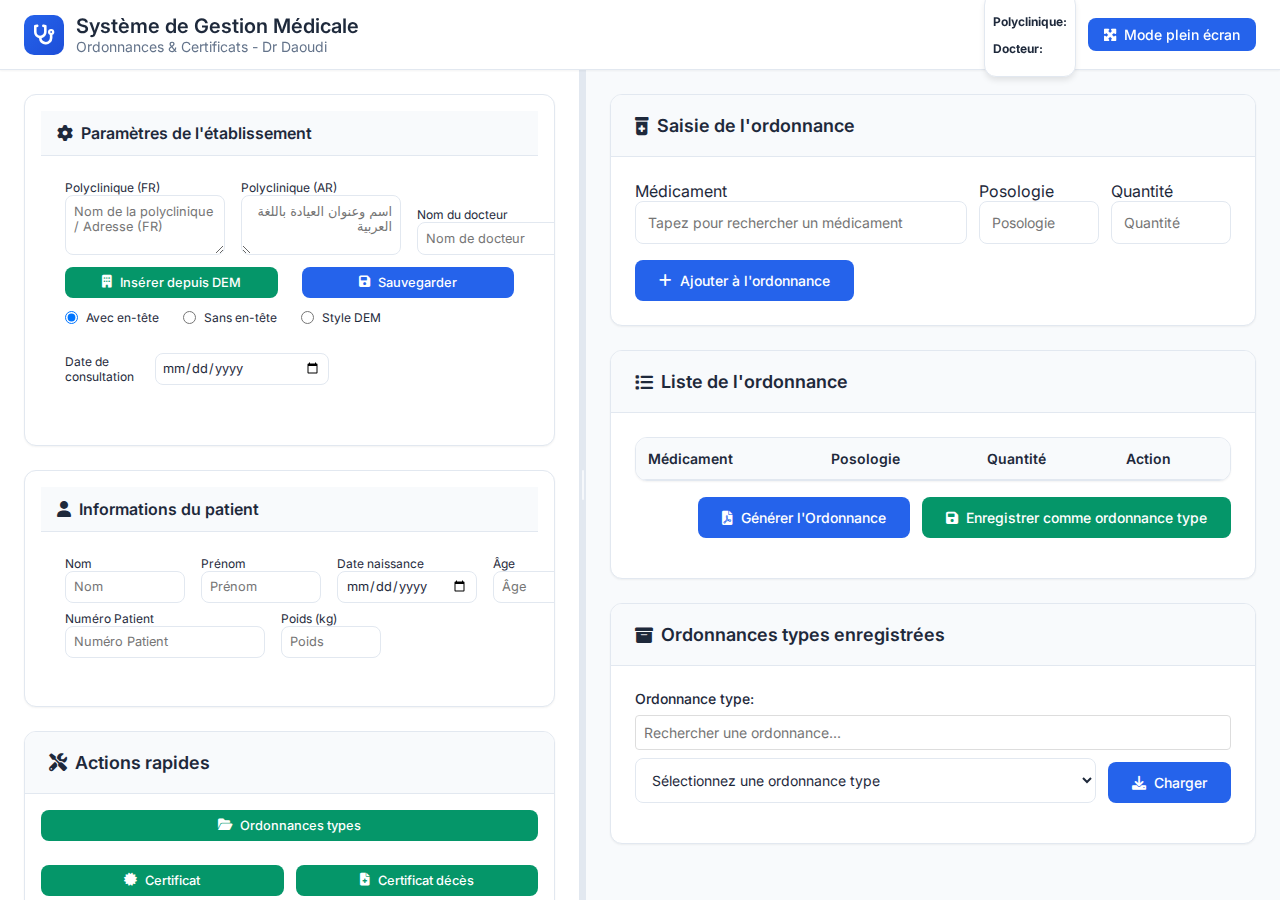
<file: index.html>
﻿﻿﻿﻿﻿﻿﻿﻿﻿﻿﻿﻿﻿<!DOCTYPE html>
<html lang="fr">
<head>
    <meta charset="UTF-8">
    <meta name="viewport" content="width=device-width, initial-scale=1.0">
    <title>Système de Gestion Médicale - Ordonnances & Certificats</title>
    <script src="browser-polyfill.js"></script>
    <script src="csp-safe-functions.js"></script>
    <script src="window-utils.js"></script>
    <link href="https://cdnjs.cloudflare.com/ajax/libs/font-awesome/6.0.0/css/all.min.css" rel="stylesheet">
    <link href="https://fonts.googleapis.com/css2?family=Inter:wght@300;400;500;600;700&display=swap" rel="stylesheet">
    <style>
        :root {
            --primary-color: #2563eb;
            --primary-dark: #1d4ed8;
            --secondary-color: #059669;
            --accent-color: #dc2626;
            --background-color: #f8fafc;
            --surface-color: #ffffff;
            --text-primary: #1e293b;
            --text-secondary: #64748b;
            --border-color: #e2e8f0;
            --shadow-sm: 0 1px 2px 0 rgb(0 0 0 / 0.05);
            --shadow-md: 0 4px 6px -1px rgb(0 0 0 / 0.1);
            --shadow-lg: 0 10px 15px -3px rgb(0 0 0 / 0.1);
            --border-radius: 12px;
            --gap: 1rem;
        }

        * {
            box-sizing: border-box;
        }

        body {
            font-family: 'Inter', 'Segoe UI', system-ui, sans-serif;
            padding: 0;
            margin: 0;
            background: linear-gradient(135deg, #667eea 0%, #764ba2 100%);
            color: var(--text-primary);
            min-height: 100vh;
            display: flex;
            transition: all 0.3s ease;
        }

        /* Header Bar */
        .header-bar {
            position: fixed;
            top: 0;
            left: 0;
            right: 0;
            background: var(--surface-color);
            border-bottom: 1px solid var(--border-color);
            padding: 0.75rem 1.5rem;
            display: flex;
            align-items: center;
            justify-content: space-between;
            box-shadow: var(--shadow-sm);
            z-index: 1000;
            height: 70px;
        }

        .logo-section {
            display: flex;
            align-items: center;
            gap: 0.75rem;
        }

        .logo {
            width: 40px;
            height: 40px;
            background: linear-gradient(135deg, var(--primary-color), var(--primary-dark));
            border-radius: 10px;
            display: flex;
            align-items: center;
            justify-content: center;
            color: white;
            font-size: 1.25rem;
        }

        .app-title {
            font-size: 1.25rem;
            font-weight: 600;
            color: var(--text-primary);
        }

        .app-subtitle {
            font-size: 0.875rem;
            color: var(--text-secondary);
            margin: 0;
        }

        .header-actions {
            display: flex;
            align-items: center;
            gap: 0.75rem;
            flex-wrap: wrap;
        }

        /* Main Container */
        .main-container {
            display: flex;
            width: 100%;
            margin-top: 70px;
            min-height: calc(100vh - 70px);
        }

        .left-column {
            flex: 0 0 580px;
            background: var(--surface-color);
            border-right: 1px solid var(--border-color);
            overflow-y: auto;
            height: calc(100vh - 70px);
            transition: all 0.3s ease;
            min-width: 300px;
            max-width: 800px;
        }

        .right-column {
            flex: 1;
            background: var(--background-color);
            overflow-y: auto;
            height: calc(100vh - 70px);
            transition: all 0.3s ease;
            min-width: 400px;
        }

        /* Resizable divider */
        .resize-divider {
            width: 6px;
            background: var(--border-color);
            cursor: col-resize;
            position: relative;
            transition: background-color 0.2s ease;
            flex-shrink: 0;
        }

        .resize-divider:hover {
            background: var(--primary-color);
        }

        .resize-divider::before {
            content: '';
            position: absolute;
            top: 50%;
            left: 50%;
            transform: translate(-50%, -50%);
            width: 2px;
            height: 30px;
            background: rgba(255, 255, 255, 0.7);
            border-radius: 1px;
        }

        .resize-divider.dragging {
            background: var(--primary-color);
        }

        .collapsed {
            flex: 0 0 0;
            width: 0;
            border-right: none;
            overflow: hidden;
            display: none;
        }

        .expanded {
            flex: 1;
            width: 100%;
            margin-left: 0;
        }

        .toggle-button {
            background: var(--primary-color);
            color: white;
            border: none;
            padding: 0.5rem 1rem;
            border-radius: 8px;
            cursor: pointer;
            font-size: 0.875rem;
            font-weight: 500;
            transition: all 0.2s ease;
            display: flex;
            align-items: center;
            gap: 0.5rem;
        }

        .toggle-button:hover {
            background: var(--primary-dark);
            transform: translateY(-1px);
        }

        .return-button {
            position: absolute;
            top: 1rem;
            right: 1rem;
            background: var(--secondary-color);
            color: white;
            border: none;
            padding: 0.5rem 1rem;
            border-radius: 8px;
            cursor: pointer;
            font-size: 0.875rem;
            display: none;
            z-index: 10;
        }

        .expanded .return-button {
            display: block;
        }

        .return-button:hover {
            background: #047857;
        }
        /* Cards and Sections */
        .card {
            background: var(--surface-color);
            border-radius: var(--border-radius);
            border: 1px solid var(--border-color);
            box-shadow: var(--shadow-sm);
            margin-bottom: 1.5rem;
            overflow: hidden;
        }

        .card-header {
            padding: 1.25rem 1.5rem;
            border-bottom: 1px solid var(--border-color);
            background: #f8fafc;
        }

        .card-title {
            margin: 0;
            font-size: 1.125rem;
            font-weight: 600;
            color: var(--text-primary);
            display: flex;
            align-items: center;
            gap: 0.5rem;
        }

        .card-content {
            padding: 1.5rem;
        }

        .section-padding {
            padding: 1.5rem;
        }

        /* Form Controls */
        .form-group {
            margin-bottom: 1rem;
        }

        .form-group label {
            display: block;
            margin-bottom: 0.5rem;
            font-weight: 500;
            color: var(--text-primary);
            font-size: 0.875rem;
        }

        /* Capitalize proper nouns (names) */
        #nom, #prenom {
            text-transform: capitalize;
        }

        input, button, select, textarea {
            border-radius: 8px;
            border: 1px solid var(--border-color);
            transition: all 0.2s ease;
            font-size: 0.875rem;
            font-family: inherit;
        }

        input, select, textarea {
            padding: 0.75rem;
            background: var(--surface-color);
            color: var(--text-primary);
            width: 100%;
        }

        input:focus, select:focus, textarea:focus {
            outline: none;
            border-color: var(--primary-color);
            box-shadow: 0 0 0 3px rgb(37 99 235 / 0.1);
        }

        button {
            padding: 0.75rem 1.5rem;
            font-weight: 500;
            cursor: pointer;
            transition: all 0.2s ease;
            border: none;
            display: inline-flex;
            align-items: center;
            justify-content: center;
            gap: 0.5rem;
            text-decoration: none;
        }

        .btn-primary {
            background: var(--primary-color);
            color: white;
        }

        .btn-primary:hover {
            background: var(--primary-dark);
            transform: translateY(-1px);
        }

        .btn-secondary {
            background: var(--secondary-color);
            color: white;
        }

        .btn-secondary:hover {
            background: #047857;
            transform: translateY(-1px);
        }

        .btn-danger {
            background: var(--accent-color);
            color: white;
        }

        .btn-danger:hover {
            background: #b91c1c;
            transform: translateY(-1px);
        }

        /* Form Layout */
        .form-row {
            display: flex;
            gap: 1rem;
            margin-bottom: 1rem;
            flex-wrap: nowrap;
            align-items: end;
        }

        .form-col {
            flex: 1;
            min-width: 160px;
        }

        .form-col-auto {
            flex: 0 0 auto;
        }

        .input-group {
            display: flex;
            gap: 0.5rem;
            align-items: center;
        }

        .radio-group {
            display: flex;
            gap: 1.5rem;
            margin-bottom: 1rem;
            align-items: center;
            flex-wrap: wrap;
        }

        .radio-group label {
            display: flex;
            align-items: center;
            gap: 0.5rem;
            font-weight: normal;
            margin-bottom: 0;
            cursor: pointer;
        }

        .radio-group input[type="radio"] {
            width: auto;
            margin: 0;
        }

        .button-group {
            display: flex;
            gap: 0.75rem;
            margin-bottom: 1rem;
            flex-wrap: wrap;
        }

        .button-group-end {
            justify-content: flex-end;
        }
        /* Tables */
        table {
            width: 100%;
            border-collapse: separate;
            border-spacing: 0;
            background: var(--surface-color);
            border-radius: var(--border-radius);
            overflow: hidden;
            box-shadow: var(--shadow-sm);
            border: 1px solid var(--border-color);
        }

        th, td {
            padding: 0.75rem;
            text-align: left;
            border-bottom: 1px solid var(--border-color);
        }

        th {
            background: #f8fafc;
            font-weight: 600;
            color: var(--text-primary);
            font-size: 0.875rem;
        }

        tr:last-child td {
            border-bottom: none;
        }

        tr:hover {
            background: #f8fafc;
        }
        
        /* Editable fields in table */
        .med-input, .poso-input, .qt-input {
            width: 100%;
            border: 1px solid transparent;
            background: transparent;
            padding: 0.25rem 0.5rem;
            font-family: inherit;
            font-size: inherit;
            color: inherit;
        }
        
        .med-input:focus, .poso-input:focus, .qt-input:focus {
            outline: none;
            border-color: var(--primary-color);
            background: white;
            box-shadow: 0 0 0 2px rgba(37, 99, 235, 0.1);
        }

        /* Medication Container */
        .medication-input {
            display: flex;
            gap: 0.75rem;
            align-items: end;
            margin-bottom: 1rem;
            flex-wrap: wrap;
        }

        .medication-field {
            flex: 1;
            min-width: 200px;
        }

        .medication-field-small {
            flex: 0 0 120px;
        }

        /* Modal */
        .modal {
            display: none;
            position: fixed;
            z-index: 1000;
            left: 0;
            top: 0;
            width: 100%;
            height: 100%;
            background: rgba(0, 0, 0, 0.5);
            backdrop-filter: blur(4px);
        }

        .modal-content {
            background: var(--surface-color);
            margin: 5% auto;
            padding: 0;
            border: none;
            border-radius: var(--border-radius);
            width: 90%;
            max-width: 600px;
            max-height: 80vh;
            overflow: hidden;
            box-shadow: var(--shadow-lg);
        }

        .modal-header {
            padding: 1.5rem;
            border-bottom: 1px solid var(--border-color);
            display: flex;
            justify-content: between;
            align-items: center;
        }

        .modal-body {
            padding: 1.5rem;
            max-height: 60vh;
            overflow-y: auto;
        }

        .close {
            color: var(--text-secondary);
            float: right;
            font-size: 1.5rem;
            font-weight: bold;
            cursor: pointer;
            line-height: 1;
        }

        .close:hover {
            color: var(--text-primary);
        }

        /* Utility Classes */
        .text-center {
            text-align: center;
        }

        .text-right {
            text-align: right;
        }

        .mb-0 {
            margin-bottom: 0;
        }

        .mb-1 {
            margin-bottom: 0.5rem;
        }

        .mb-2 {
            margin-bottom: 1rem;
        }

        .mb-3 {
            margin-bottom: 1.5rem;
        }

        .mt-2 {
            margin-top: 1rem;
        }

        .hidden {
            display: none !important;
        }

        /* Select with button layout */
        .select-with-button {
            display: flex;
            gap: 0.75rem;
            align-items: end;
            flex-wrap: wrap;
        }

        .select-with-button select {
            flex: 1;
            min-width: 200px;
        }

        /* Info display */
        .info-display {
            /* Ancien style positionné de manière fixe */
            /* position: fixed;
            top: 90px;
            right: 20px; */
            /* Nouveau style - positionné dans le flux normal */
            position: static;
            background: var(--surface-color);
            border: 1px solid var(--border-color);
            border-radius: var(--border-radius);
            padding: 0.5rem; /* Réduit le padding */
            box-shadow: var(--shadow-md);
            z-index: 999;
            max-width: 250px; /* Réduit la largeur maximale */
            margin-top: 1rem;
            margin-bottom: 1rem;
            font-size: 0.75rem; /* Réduit la taille de police */
        }

        /* Links */
        .external-link {
            background: linear-gradient(135deg, var(--accent-color), #b91c1c);
            color: white;
            text-decoration: none;
            padding: 0.75rem 1.5rem;
            border-radius: 8px;
            display: inline-flex;
            align-items: center;
            gap: 0.5rem;
            font-size: 0.875rem;
            font-weight: 500;
            transition: all 0.2s ease;
            box-shadow: var(--shadow-sm);
        }

        .external-link:hover {
            transform: translateY(-1px);
            box-shadow: var(--shadow-md);
        }

        @media (max-width: 768px) {
            .main-container {
                flex-direction: column;
            }

            .left-column {
                flex: none;
                height: auto;
                border-right: none;
                border-bottom: 1px solid var(--border-color);
            }

            .right-column {
                flex: none;
                height: auto;
            }

            .form-row {
                flex-direction: column;
            }

            .button-group {
                flex-direction: column;
            }

            .medication-input {
                flex-direction: column;
            }
        }

        /* Print styles for A5 format optimization */
        @media print {
            @page {
                size: A5;
                margin: 0.2cm 0.2cm 0.2cm 0.2cm;
            }
            
            body {
                margin: 0 !important;
                padding: 0 !important;
                font-size: 10pt !important;
                line-height: 1.2 !important;
                transform-origin: top center;
                max-width: none !important;
            }
            
            .certificat {
                margin: 0 !important;
                padding: 2px !important;
                border: none !important;
                box-shadow: none !important;
                background: white !important;
                max-width: 100% !important;
                transform-origin: top center;
            }
            
            /* Optimize spacing for A5 */
            h1 {
                font-size: 14pt !important;
                margin: 5px 0 !important;
            }
            
            .info {
                font-size: 9pt !important;
            }
            
            /* Medication list optimization */
            div[style*="margin-bottom: 15px"] {
                margin-bottom: 5px !important;
            }
            
            /* Font size adjustments for A5 */
            span[style*="font-size: 14px"] {
                font-size: 10px !important;
            }
            
            /* Hide non-essential elements */
            .print-button,
            .no-print {
                display: none !important;
            }
            
            /* Ensure content fits A5 with minimal margins */
            .certificat > * {
                margin-left: 0 !important;
                margin-right: 0 !important;
                padding-left: 2px !important;
                padding-right: 2px !important;
            }
            
            /* Additional space optimization */
            * {
                margin-top: 0 !important;
                margin-bottom: 2px !important;
            }
        }

        /* Compact Patient Information Section */
        .patient-info-compact {
            padding: 1rem !important;
        }

        .patient-info-compact .card-header {
            padding: 0.75rem 1rem !important;
        }

        .patient-info-compact .card-title {
            font-size: 1rem !important;
        }

        .patient-info-compact label {
            font-size: 0.75rem !important;
            margin-bottom: 0.25rem !important;
        }

        .patient-info-compact input {
            padding: 0.5rem !important;
            font-size: 0.8rem !important;
            height: 32px !important;
        }

        .patient-info-compact .form-row {
            margin-bottom: 0.5rem !important;
        }

        /* Compact Actions Section */
        .actions-compact .card-content {
            padding: 1rem !important;
        }

        .actions-compact .button-group {
            margin-bottom: 0.75rem !important;
        }

        .actions-compact button {
            padding: 0.5rem 1rem !important;
            font-size: 0.8rem !important;
        }

        /* Compact Settings Section */
        .settings-compact {
            padding: 1rem !important;
        }

        .settings-compact .card-header {
            padding: 0.75rem 1rem !important;
        }

        .settings-compact .card-title {
            font-size: 1rem !important;
        }

        .settings-compact label {
            font-size: 0.75rem !important;
            margin-bottom: 0.25rem !important;
        }

        .settings-compact input,
        .settings-compact textarea {
            padding: 0.5rem !important;
            font-size: 0.8rem !important;
        }

        .settings-compact textarea {
            min-height: 60px !important;
        }

        .settings-compact .form-row {
            margin-bottom: 0.75rem !important;
        }

        .settings-compact .button-group {
            margin-bottom: 0.75rem !important;
        }

        .settings-compact button {
            padding: 0.5rem 1rem !important;
            font-size: 0.8rem !important;
        }
    </style>

</head>
<body>
    <!-- Header Bar -->
    <div class="header-bar">
        <div class="logo-section">
            <div class="logo">
                <i class="fas fa-stethoscope"></i>
            </div>
            <div>
                <div class="app-title">Système de Gestion Médicale</div>
                <div class="app-subtitle">Ordonnances & Certificats - Dr Daoudi</div>
            </div>
        </div>
        <div class="header-actions">
            <div class="info-display" id="infos-generales">
                <div id="affichage-polyclinique"></div>
                <div id="affichage-docteur"></div>
            </div>
            <button id="toggleButton" class="toggle-button">
                <i class="fas fa-expand-arrows-alt"></i>
                Mode plein écran
            </button>
        </div>
    </div>

    <!-- Main Container -->
    <div class="main-container">
        <!-- Left Column - Settings and Forms -->
        <div class="left-column" id="leftColumn">
            <div class="section-padding">
                <!-- Info displays -->
                <div id="infos-etab"></div>
                <!-- Ancien emplacement de info-display supprimé -->

                <!-- Settings Card -->
                <div class="card settings-compact" id="settings-card">
                    <div class="card-header">
                        <h3 class="card-title">
                            <i class="fas fa-cog"></i>
                            Paramètres de l'établissement
                        </h3>
                    </div>
                    <div class="card-content">
                        <div class="form-row">
                            <div class="form-col" style="flex: 2;">
                                <label for="polyclinique">Polyclinique (FR)</label>
                                <textarea id="polyclinique" rows="2" placeholder="Nom de la polyclinique / Adresse (FR)"></textarea>
                            </div>
                            <div class="form-col" style="flex: 2;">
                                <label for="polyclinique-ar">Polyclinique (AR)</label>
                                <textarea id="polyclinique-ar" rows="2" placeholder="اسم وعنوان العيادة باللغة العربية" dir="rtl"></textarea>
                            </div>
                            <div class="form-col" style="flex: 1;">
                                <label for="docteur">Nom du docteur</label>
                                <input type="text" id="docteur" placeholder="Nom de docteur">
                            </div>
                        </div>

                        <div class="form-row">
                            <button id="etablissemnt" class="btn-secondary" style="flex: 1; margin-right: 0.5rem;">
                                <i class="fas fa-building"></i>
                                Insérer depuis DEM
                            </button>
                            <button id="savePolycliniqueDocteur" class="btn-primary" style="flex: 1;">
                                <i class="fas fa-save"></i>
                                Sauvegarder
                            </button>
                        </div>

                        <div class="radio-group">
                            <label>
                                <input type="radio" name="header-option" value="with-header" checked>
                                Avec en-tête
                            </label>
                            <label>
                                <input type="radio" name="header-option" value="without-header">
                                Sans en-tête
                            </label>
                            <label>
                                <input type="radio" name="header-option" value="DEM-header">
                                Style DEM
                            </label>
                            <label>
                                Date de consultation
                                <input type="date" name="date-consultation" style="margin-left: 0.5rem; font-size: 0.8rem !important; padding: 0.4rem !important;">
                            </label>
                        </div>
                    </div>
                </div>

                <!-- Patient Information Card -->
                <div class="card patient-info-compact">
                    <div class="card-header">
                        <h3 class="card-title">
                            <i class="fas fa-user"></i>
                            Informations du patient
                        </h3>
                    </div>
                    <div class="card-content">
                        <div class="form-row" id="infos-patient">
                            <div class="form-col" style="flex: 2; min-width: 120px;">
                                <label for="nom">Nom</label>
                                <input type="text" id="nom" placeholder="Nom">
                            </div>
                            <div class="form-col" style="flex: 2; min-width: 120px;">
                                <label for="prenom">Prénom</label>
                                <input type="text" id="prenom" placeholder="Prénom">
                            </div>
                            <div class="form-col-auto" style="flex: 0 0 140px;">
                                <label for="date-naissance">Date naissance</label>
                                <input type="date" id="date-naissance">
                            </div>
                            <div class="form-col-auto" style="flex: 0 0 80px;">
                                <label for="age">Âge</label>
                                <input type="text" id="age" placeholder="Âge">
                            </div>
                        </div>
                        <div class="form-row">
                            <div class="form-col" style="flex: 0 0 200px;">
                                <label for="numero">Numéro Patient</label>
                                <input type="text" id="numero" placeholder="Numéro Patient">
                            </div>
                            <div class="form-col-auto" style="flex: 0 0 100px;">
                                <label for="poids">Poids (kg)</label>
                                <input type="text" id="poids" placeholder="Poids">
                            </div>
                        </div>
                    </div>
                </div>

                <!-- Actions Card -->
                <div class="card actions-compact">
                    <div class="card-header">
                        <h3 class="card-title">
                            <i class="fas fa-tools"></i>
                            Actions rapides
                        </h3>
                    </div>
                    <div class="card-content">
                        <!-- Primary Actions -->
                        <div class="button-group">
                            
                            <button id="ouvrir-options" class="btn-secondary" style="flex: 1;">
                                <i class="fas fa-folder-open"></i>
                                Ordonnances types
                            </button>
                        </div>
                        
                        <!-- Management Actions -->
                        <div class="button-group">
                           
                        </div>

                        <!-- Certificates -->
                        <div class="button-group">
                            <button id="certificat" class="btn-secondary" style="flex: 1;">
                                <i class="fas fa-certificate"></i>
                                Certificat
                            </button>
                            <button id="certdece" class="btn-secondary" style="flex: 1;">
                                <i class="fas fa-file-medical"></i>
                                Certificat décès
                            </button>
                        </div>

                        <!-- External Link -->
                        <div class="text-center">
                            <a href="https://drive.google.com/drive/folders/1YOnA04kj1a4UxC_4vnm3bJRdMl2uFS7y" target="_blank" class="external-link" style="font-size: 0.8rem; padding: 0.5rem 1rem;">
                                <i class="fas fa-external-link-alt"></i>
                                Instructions Prévention
                            </a>
                        </div>
                    </div>
                </div>
            </div>
        </div>

        <!-- Resizable Divider -->
        <div class="resize-divider" id="resizeDivider"></div>

        <!-- Right Column - Prescription Management -->
        <div class="right-column" id="rightColumn">
            <button id="returnButton" class="return-button">
                <i class="fas fa-arrow-left"></i>
                Retour
            </button>
            
            <div class="section-padding">
                <!-- Prescription Entry Card -->
                <div class="card">
                    <div class="card-header">
                        <h3 class="card-title">
                            <i class="fas fa-prescription-bottle-alt"></i>
                            Saisie de l'ordonnance
                        </h3>
                    </div>
                    <div class="card-content">
                        <div class="medication-input">
                            <div class="medication-field">
                                <label for="medicament">Médicament</label>
                                <input list="medicaments" id="medicament" placeholder="Tapez pour rechercher un médicament">
                                <datalist id="medicaments"></datalist>
                            </div>
                            <div class="medication-field-small">
                                <label for="posologie">Posologie</label>
                                <input type="text" id="posologie" placeholder="Posologie">
                            </div>
                            <div class="medication-field-small">
                                <label for="quantite">Quantité</label>
                                <input type="text" id="quantite" placeholder="Quantité">
                            </div>
                        </div>
                        <button id="ajouter" class="btn-primary">
                            <i class="fas fa-plus"></i>
                            Ajouter à l'ordonnance
                        </button>
                    </div>
                </div>

                <!-- Prescription List Card -->
                <div class="card">
                    <div class="card-header">
                        <h3 class="card-title">
                            <i class="fas fa-list"></i>
                            Liste de l'ordonnance
                        </h3>
                    </div>
                    <div class="card-content">
                        <table id="ordonnance-table">
                            <thead>
                                <tr>
                                    <th>Médicament</th>
                                    <th>Posologie</th>
                                    <th>Quantité</th>
                                    <th class="no-print">Action</th>
                                </tr>
                            </thead>
                            <tbody></tbody>
                        </table>
                        
                        <div class="button-group button-group-end mt-2">
                            <button id="generer-pdf" class="btn-primary">
                                <i class="fas fa-file-pdf"></i>
                                Générer l'Ordonnance
                            </button>
                            <button id="enregistrer-type" class="btn-secondary">
                                <i class="fas fa-save"></i>
                                Enregistrer comme ordonnance type
                            </button>
                        </div>
                    </div>
                </div>

                <!-- Saved Prescriptions Card -->
                <div class="card">
                    <div class="card-header">
                        <h3 class="card-title">
                            <i class="fas fa-archive"></i>
                            Ordonnances types enregistrées
                        </h3>
                    </div>
                    <div class="card-content">
                        <div class="form-group">
                            <label for="liste-ordonnances-types">Ordonnance type:</label>
                            <input type="text" id="recherche-ordonnances-types" placeholder="Rechercher une ordonnance..." style="width: 100%; padding: 0.5rem; margin-bottom: 0.5rem; border: 1px solid #ddd; border-radius: 4px;">
                            <div class="select-with-button">
                                <select id="liste-ordonnances-types">
                                    <option value="">Sélectionnez une ordonnance type</option>
                                </select>
                                <button id="charger-ordonnance-type" class="btn-primary">
                                    <i class="fas fa-download"></i>
                                    Charger
                                </button>
                            </div>
                        </div>
                    </div>
                </div>
            </div>
        </div>
    </div>

    <!-- Modal for medication management -->
    <div id="modal" class="modal">
        <div class="modal-content">
            <div class="modal-header">
                <h3 style="margin: 0;">
                    <i class="fas fa-pills"></i>
                    Médicaments enregistrés
                </h3>
                <span class="close">&times;</span>
            </div>
            <div class="modal-body">
                <ul id="liste-medicaments-enregistres"></ul>
                <button id="vider-medicaments" class="btn-danger">
                    <i class="fas fa-trash-alt"></i>
                    Supprimer tous les médicaments
                </button>
            </div>
        </div>
    </div>
	

    <script src="medicaments-data.js"></script>
    <script src="ordonnances-types-data.js"></script>
    <script src="popup.js"></script>
    <script src="ord-inline-scripts.js"></script>
    <script src="ord.js"></script>
</body>
</html>
</file>
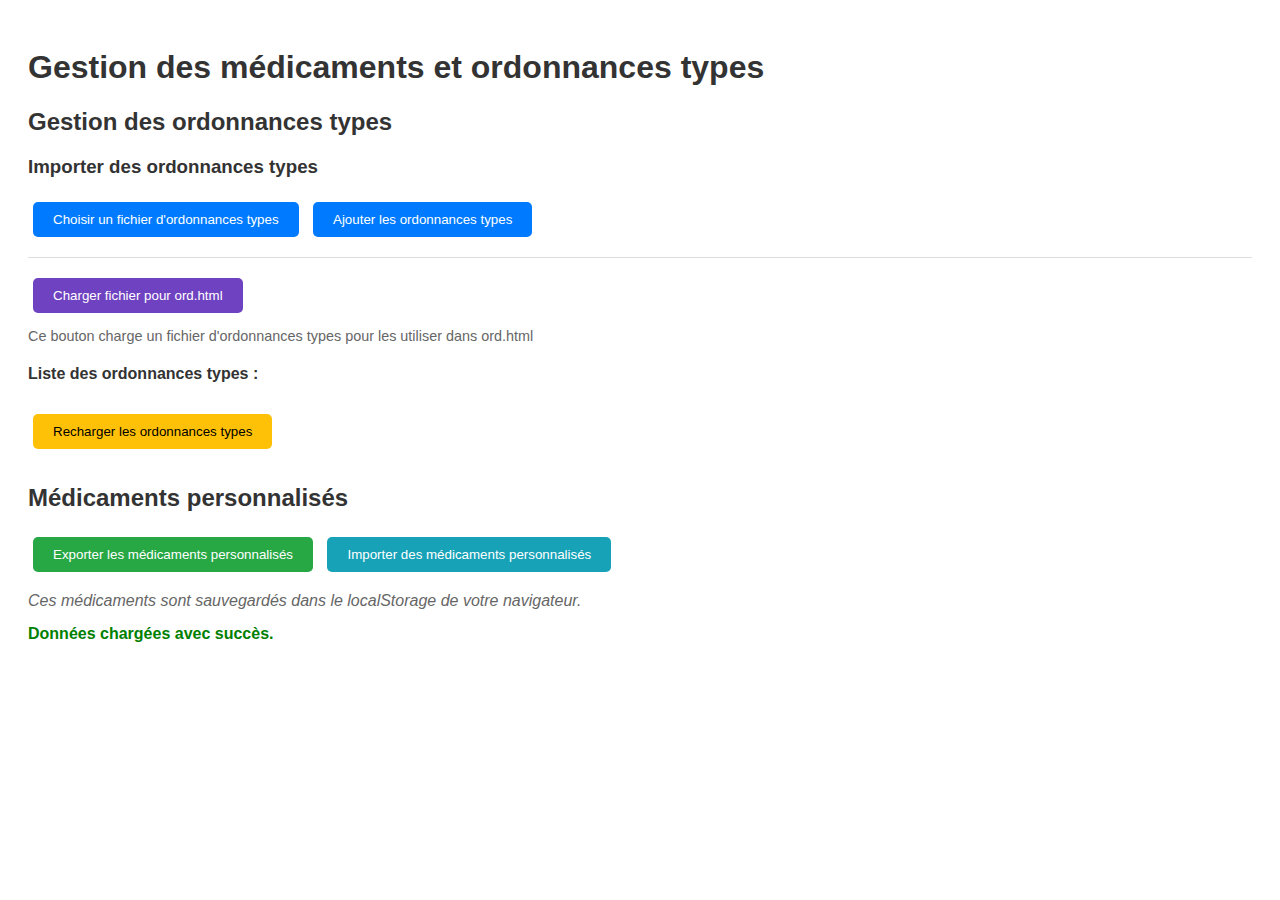
<file: options.html>
<!DOCTYPE html>
<html lang="fr">
<head>
  <meta charset="UTF-8" />
  <title>Gestion des médicaments et ordonnances types</title>
  <script src="browser-polyfill.js"></script>
  <style>
    body {
      font-family: Arial, sans-serif;
      padding: 20px;
    }
    h1, h2, h3, h4 {
      color: #333;
    }
    button {
      padding: 10px 20px;
      margin: 5px;
      background-color: #007bff;
      color: white;
      border: none;
      border-radius: 5px;
      cursor: pointer;
    }
    button:hover {
      background-color: #0056b3;
    }
    .btn-secondary {
      background-color: #6c757d;
    }
    .btn-secondary:hover {
      background-color: #545b62;
    }
    .btn-danger {
      background-color: #dc3545;
    }
    .btn-danger:hover {
      background-color: #c82333;
    }
    .btn-success {
      background-color: #28a745;
    }
    .btn-success:hover {
      background-color: #218838;
    }
    .btn-warning {
      background-color: #ffc107;
      color: #000;
    }
    .btn-warning:hover {
      background-color: #e0a800;
    }
    #message {
      margin-top: 15px;
      color: green;
      font-weight: bold;
    }
    .error {
      color: red;
    }
    .form-group {
      margin: 15px 0;
    }
    .form-group label {
      display: block;
      margin-bottom: 5px;
      font-weight: bold;
    }
    .form-group input, .form-group textarea, .form-group select {
      width: 100%;
      padding: 8px;
      border: 1px solid #ccc;
      border-radius: 4px;
      box-sizing: border-box;
    }
    .form-row {
      display: flex;
      gap: 10px;
    }
    .form-row .form-group {
      flex: 1;
      margin: 0 5px;
    }
    #liste-medicaments {
      max-height: 200px; /* Limiter la hauteur pour éviter un débordement */
      overflow-y: auto; /* Ajouter une barre de défilement si nécessaire */
      border: 1px solid #ccc;
      padding: 10px;
      background-color: #f9f9f9;
    }
    #medicaments-liste {
      list-style-type: none; /* Supprimer les puces de la liste */
      padding: 0;
      margin: 0;
    }
    #medicaments-liste li {
      padding: 5px 0;
      cursor: pointer;
    }
    #medicaments-liste li:hover {
      background-color: #e9ecef;
    }
    .ordonnance-item {
      border: 1px solid #ddd;
      padding: 10px;
      margin: 10px 0;
      border-radius: 5px;
      background-color: #f8f9fa;
    }
    .ordonnance-actions {
      margin-top: 10px;
    }
    .ordonnance-medicament {
      margin: 5px 0;
      padding: 5px;
      background-color: #e9ecef;
      border-radius: 3px;
    }
    .ordonnance-medicament span {
      margin-right: 10px;
    }
    .hidden {
      display: none;
    }
  </style>
</head>
<body>
  <h1>Gestion des médicaments et ordonnances types</h1>
  
  <!-- Section ordonnances types -->
  <h2>Gestion des ordonnances types</h2>
  
  <h3>Importer des ordonnances types</h3>
  <div style="margin-bottom: 15px;">
    <input type="file" id="fichier-ordonnances-type" accept=".json" hidden />
    <button id="choisir-ordonnances-type">Choisir un fichier d'ordonnances types</button>
    <button id="ajouter-ordonnances-type">Ajouter les ordonnances types</button>
  </div>
  
  <div style="margin-top: 15px; padding-top: 15px; border-top: 1px solid #ddd;">
    <button id="charger-fichier-ordonnances" style="background-color: #6f42c1;">
      <i class="fas fa-folder-open"></i> Charger fichier pour ord.html
    </button>
    <input type="file" id="fichier-ordonnances-pour-ord" accept=".json" hidden />
    <p style="color: #666; font-size: 0.9em; margin-top: 10px;">
      Ce bouton charge un fichier d'ordonnances types pour les utiliser dans ord.html
    </p>
  </div>
  
  <!-- Formulaire pour ajouter/modifier une ordonnance type -->
  <div id="formulaire-ordonnance" class="hidden" style="margin: 20px 0; padding: 15px; border: 1px solid #ddd; border-radius: 5px; background-color: #f8f9fa;">
    <h4 id="titre-formulaire">Ajouter une nouvelle ordonnance type</h4>
    <div class="form-group">
      <label for="nom-ordonnance">Nom de l'ordonnance type :</label>
      <input type="text" id="nom-ordonnance" placeholder="Ex: Angine, Diabète, etc.">
    </div>
    
    <div id="medicaments-ordonnance">
      <h5>Médicaments :</h5>
      <div id="liste-medicaments-ordonnance"></div>
      <button type="button" id="ajouter-medicament" class="btn-secondary">+ Ajouter un médicament</button>
    </div>
    
    <div style="margin-top: 15px;">
      <button id="enregistrer-ordonnance" class="btn-success">Enregistrer l'ordonnance</button>
      <button id="annuler-ordonnance" class="btn-secondary">Annuler</button>
      <button id="supprimer-ordonnance" class="btn-danger hidden">Supprimer cette ordonnance</button>
    </div>
  </div>
  
  <!-- Liste des ordonnances types -->
  <div id="liste-ordonnances-types" style="margin-top: 20px;">
    <h4>Liste des ordonnances types :</h4>
    <div id="ordonnances-liste"></div>
    <button id="recharger-ordonnances-types" class="btn-warning" style="margin-top: 10px;">
      Recharger les ordonnances types
    </button>
  </div>
  
  <!-- Section médicaments personnalisés -->
  <h2 style="margin-top: 30px; color: #333;">Médicaments personnalisés</h2>
  <div style="margin-top: 15px;">
    <button id="exporter-medicaments-personnalises" style="background-color: #28a745;">
      <i class="fas fa-download"></i> Exporter les médicaments personnalisés
    </button>
    <input type="file" id="importer-medicaments-personnalises" accept=".json" hidden />
    <button id="btn-importer-medicaments" style="background-color: #17a2b8;">
      <i class="fas fa-upload"></i> Importer des médicaments personnalisés
    </button>
  </div>

  <div id="infos-medicaments-personnalises" style="margin-top: 15px; color: #666; font-style: italic;">
    Ces médicaments sont sauvegardés dans le localStorage de votre navigateur.
  </div>

  <div id="message"></div>

  <script src="options.js"></script>
</body>
</html>
</file>
